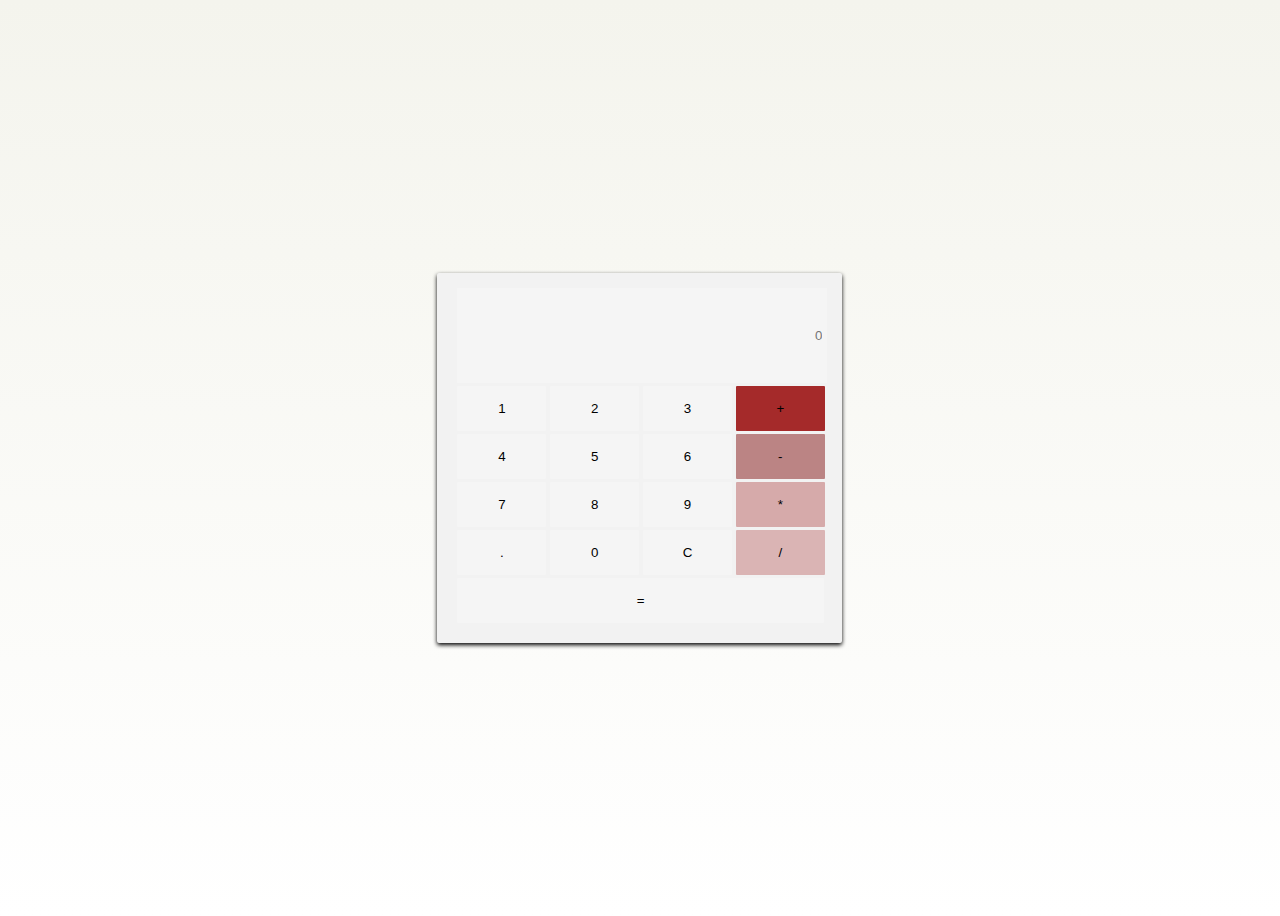
<file: index.html>
<!DOCTYPE html>
<html lang="en">
<head>
    <meta charset="UTF-8">
    <meta name="viewport" content="width=device-width, initial-scale=1.0">
    <title>Document</title>
    <link rel="stylesheet" href="style.css">
</head>
<body>
    <div class="container">
        <div class="calculator">
            <input id="userInput" placeholder="0"><br>
            <button class="btn" onclick="press(1)">1</button>
            <button class="btn" onclick="press(2)">2</button>
            <button class="btn" onclick="press(3)">3</button>
            <button style="background-color: brown;" class="btn" onclick="press('+')">+</button>
            <br>
            <button class="btn" onclick="press(4)">4</button>
            <button class="btn" onclick="press(5)">5</button>
            <button class="btn" onclick="press(6)">6</button>
            <button style="background-color: rgba(143, 45, 45, 0.555);" class="btn" onclick="press('-')">-</button>
            <br>
            <button class="btn" onclick="press(7)">7</button>
            <button class="btn" onclick="press(8)">8</button>
            <button class="btn" onclick="press(9)">9</button>
            <button style="background-color: rgba(165, 42, 42, 0.356);" class="btn" onclick="press('*')">*</button>
            <br>
            <button class="btn" onclick="press('.')">.</button>
            <button class="btn" onclick="press(0)">0</button>
            <button class="btn" onclick="erase()">C</button>
            <button style="background-color: rgba(165, 42, 42, 0.308);" class="btn" onclick="press('/')">/</button>
            <br>
            <button class="btnEqual" onclick="equal()">=</button>
        </div>
    </div>
    <script src="index.js"></script>
</body>
</html>
</file>
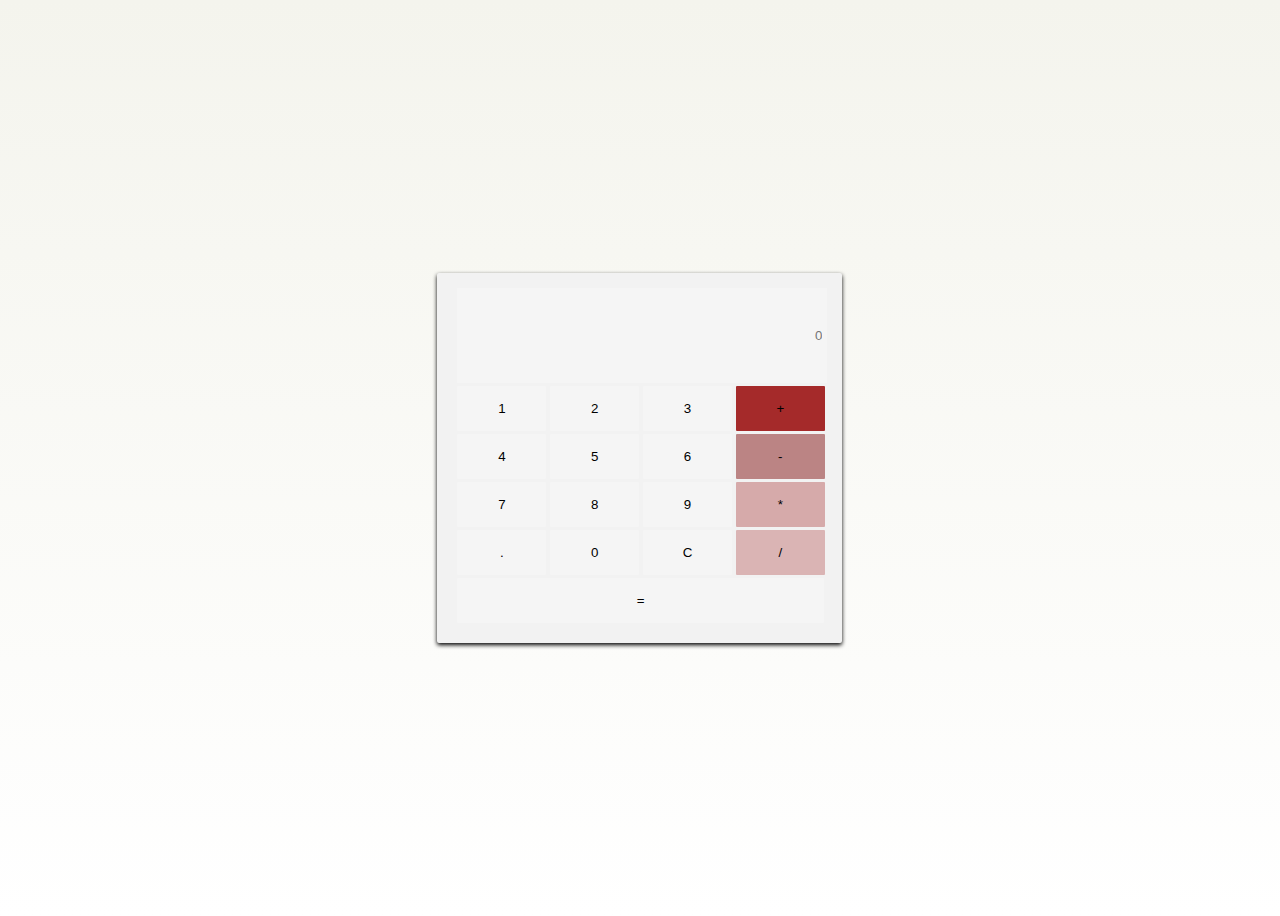
<file: js practice 1/index.html>
<!DOCTYPE html>
<html lang="en">
<head>
    <meta charset="UTF-8">
    <meta name="viewport" content="width=device-width, initial-scale=1.0">
    <title>Document</title>
    <link rel="stylesheet" href="style.css">
</head>
<body>
    <div class="container">
        <div class="calculator">
            <input id="userInput" placeholder="0"><br>
            <button class="btn" onclick="press(1)">1</button>
            <button class="btn" onclick="press(2)">2</button>
            <button class="btn" onclick="press(3)">3</button>
            <button style="background-color: brown;" class="btn" onclick="press('+')">+</button>
            <br>
            <button class="btn" onclick="press(4)">4</button>
            <button class="btn" onclick="press(5)">5</button>
            <button class="btn" onclick="press(6)">6</button>
            <button style="background-color: rgba(143, 45, 45, 0.555);" class="btn" onclick="press('-')">-</button>
            <br>
            <button class="btn" onclick="press(7)">7</button>
            <button class="btn" onclick="press(8)">8</button>
            <button class="btn" onclick="press(9)">9</button>
            <button style="background-color: rgba(165, 42, 42, 0.356);" class="btn" onclick="press('*')">*</button>
            <br>
            <button class="btn" onclick="press('.')">.</button>
            <button class="btn" onclick="press(0)">0</button>
            <button class="btn" onclick="erase()">C</button>
            <button style="background-color: rgba(165, 42, 42, 0.308);" class="btn" onclick="press('/')">/</button>
            <br>
            <button class="btnEqual" onclick="equal()">=</button>
        </div>
    </div>
    <script src="index.js"></script>
</body>
</html>
</file>
<file: style.css>
body{
    overflow: hidden;
    background: linear-gradient(#f4f4ed,white);
}
.container{
    width: 95%;
    height: 100vh;
    margin: auto;
    display: flex;
    justify-content: center;
    align-items: center;
}
.calculator{
    width: 370px;
    margin: auto;
    border-radius: 2px;
    background-color: #f2f2f2;
    padding: 15px 15px 20px 20px;
    box-shadow: 0 2px 4px 0;
}
#userInput{
    box-sizing: border-box;
    width: 100%;
    padding: 40px 5px;
    background-color: whitesmoke;
    text-align: right;
    direction: ltr;
    outline: none;
    border: none;
}
.btn{
    width: 24%;
    height: 45px;
    border-radius: 1px;
    border: none;
    outline: none;
    margin-top: 3px;
    background: whitesmoke;
}
.btnEqual{
    width: 99%;
    height: 45px;
    border-radius: 1px;
    border: none;
    outline: none;
    margin-top: 3px;
    background: whitesmoke;
}
.btn:hover, .btnEqual:hover{
    background-color: rgb(128, 128, 128, 0.5);
}
@media(max-width:480px){
    .btn{
        width: 23.4%;
    }
}
</file>
<file: js practice 1/style.css>
body{
    overflow: hidden;
    background: linear-gradient(#f4f4ed,white);
}
.container{
    width: 95%;
    height: 100vh;
    margin: auto;
    display: flex;
    justify-content: center;
    align-items: center;
}
.calculator{
    width: 370px;
    margin: auto;
    border-radius: 2px;
    background-color: #f2f2f2;
    padding: 15px 15px 20px 20px;
    box-shadow: 0 2px 4px 0;
}
#userInput{
    box-sizing: border-box;
    width: 100%;
    padding: 40px 5px;
    background-color: whitesmoke;
    text-align: right;
    direction: ltr;
    outline: none;
    border: none;
}
.btn{
    width: 24%;
    height: 45px;
    border-radius: 1px;
    border: none;
    outline: none;
    margin-top: 3px;
    background: whitesmoke;
}
.btnEqual{
    width: 99%;
    height: 45px;
    border-radius: 1px;
    border: none;
    outline: none;
    margin-top: 3px;
    background: whitesmoke;
}
.btn:hover, .btnEqual:hover{
    background-color: rgb(128, 128, 128, 0.5);
}
@media(max-width:480px){
    .btn{
        width: 23.4%;
    }
}
</file>
